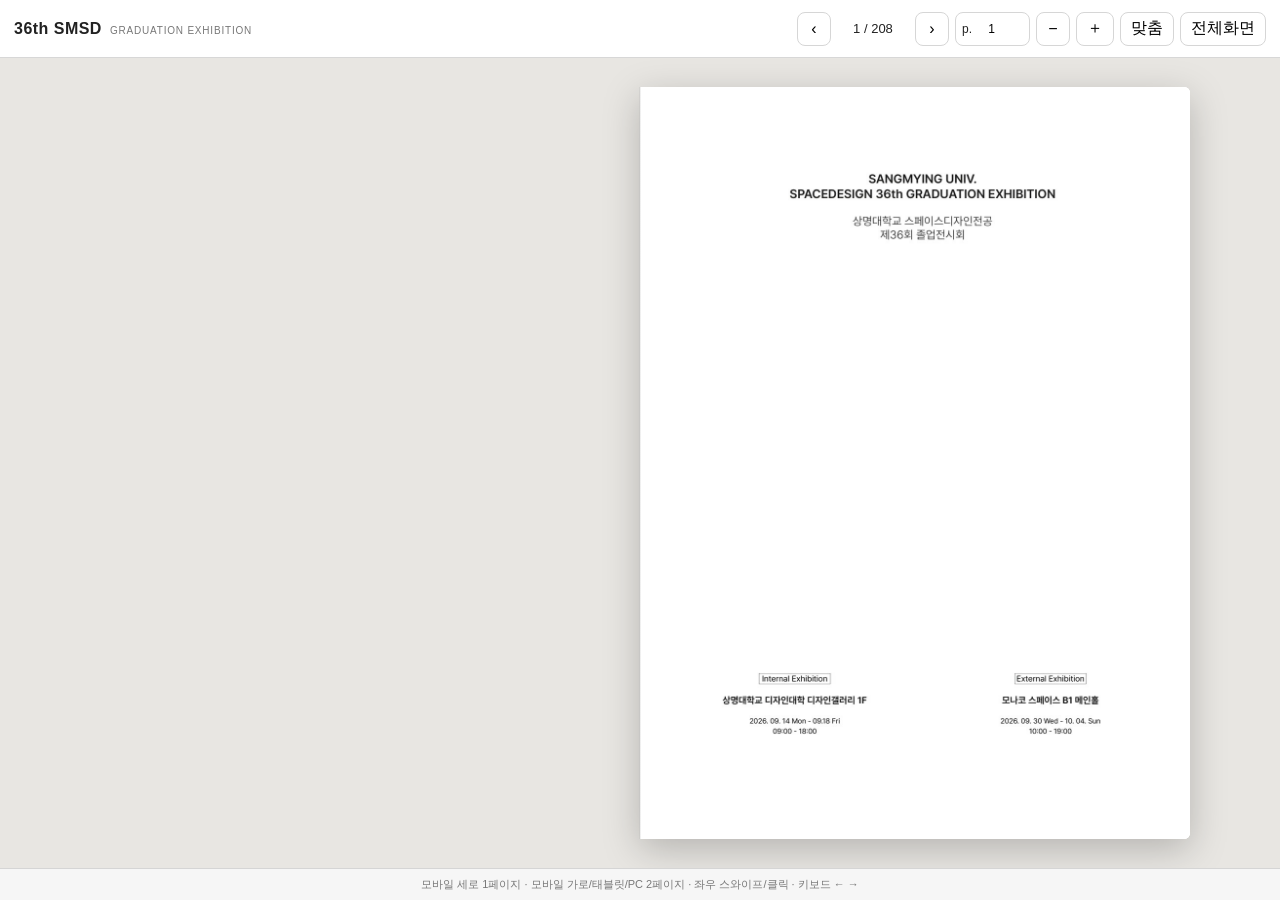
<file: index.html>
<!doctype html>
<html lang="ko">
<head>
  <meta charset="utf-8">
  <meta name="viewport" content="width=device-width, initial-scale=1, maximum-scale=5, viewport-fit=cover">
  <meta name="theme-color" content="#e8e6e2">
  <meta name="mobile-web-app-capable" content="yes">
  <meta name="apple-mobile-web-app-capable" content="yes">
  <meta name="apple-mobile-web-app-status-bar-style" content="black-translucent">
  <title>상명대학교 스페이스디자인 제36회 졸업전시 도록</title>
  <style>
    :root{--toolbar-h:58px;--footer-h:32px;--zoom:1;--page-ratio:.73151751}
    *{box-sizing:border-box}
    html,body{margin:0;width:100%;height:100%;background:#e8e6e2;color:#222;font-family:Arial,"Noto Sans KR",sans-serif;overflow:hidden}
    button,input{font:inherit}
    .toolbar{height:var(--toolbar-h);display:flex;align-items:center;justify-content:space-between;padding:8px 14px;background:#fff;border-bottom:1px solid #d7d7d7;gap:12px;position:relative;z-index:30}
    .brand{display:flex;align-items:baseline;gap:8px;white-space:nowrap}
    .brand b{font-size:16px;letter-spacing:.03em}
    .brand span{font-size:10px;color:#777;letter-spacing:.08em}
    .controls{display:flex;align-items:center;gap:6px;min-width:0}
    .controls button,.jump-wrap{height:34px;border:1px solid #d6d6d6;background:#fff;border-radius:8px;display:inline-flex;align-items:center;justify-content:center}
    .controls button{min-width:34px;padding:0 10px;cursor:pointer}
    .controls button:hover{background:#f4f4f4}
    #pageIndicator{min-width:72px;text-align:center;font-size:13px}
    .jump-wrap{padding:0 6px;gap:3px;font-size:12px}
    .jump-wrap input{width:48px;border:0;outline:0;text-align:center;background:transparent}
    #viewerShell{position:relative;height:calc(100% - var(--toolbar-h) - var(--footer-h));display:flex;align-items:center;justify-content:center;overflow:hidden;padding:18px}
    .book{position:relative;display:flex;align-items:stretch;justify-content:center;transform:scale(var(--zoom));transform-origin:center center;filter:drop-shadow(0 10px 18px rgba(0,0,0,.22));transition:transform .18s ease}
    .page{position:relative;background:#fff;overflow:hidden;flex:0 0 auto;aspect-ratio:188/257;width:min(43vw,calc((100vh - var(--toolbar-h) - var(--footer-h) - 50px)*var(--page-ratio)));max-height:calc(100vh - var(--toolbar-h) - var(--footer-h) - 50px)}
    .page img{display:block;width:100%;height:100%;object-fit:contain;background:#fff;user-select:none;-webkit-user-drag:none}
    .left-page{border-radius:6px 0 0 6px;box-shadow:inset -10px 0 16px -16px rgba(0,0,0,.65)}
    .right-page{border-radius:0 6px 6px 0;box-shadow:inset 10px 0 16px -16px rgba(0,0,0,.65)}
    .page.blank{background:transparent;box-shadow:none}
    .page.blank img{visibility:hidden}
    .spine{position:absolute;left:50%;top:0;bottom:0;width:2px;transform:translateX(-1px);background:linear-gradient(to right,rgba(0,0,0,.18),rgba(255,255,255,.5),rgba(0,0,0,.12));z-index:4;pointer-events:none}
    .hotspot{position:absolute;top:0;bottom:0;width:18%;max-width:240px;border:0;background:transparent;z-index:15;cursor:pointer}
    .hotspot.left{left:0}.hotspot.right{right:0}
    .loading{position:absolute;left:50%;top:50%;transform:translate(-50%,-50%);padding:9px 13px;border-radius:8px;background:rgba(255,255,255,.9);font-size:13px;z-index:20;display:none}
    .hint{height:var(--footer-h);display:flex;align-items:center;justify-content:center;background:#f6f6f6;border-top:1px solid #d5d5d5;font-size:11px;color:#777;text-align:center;padding:0 8px}
    .book.turn-next{animation:turnNext .32s ease}
    .book.turn-prev{animation:turnPrev .32s ease}
    @keyframes turnNext{0%{transform:scale(var(--zoom)) perspective(1200px) rotateY(0)}48%{transform:scale(var(--zoom)) perspective(1200px) rotateY(-8deg)}100%{transform:scale(var(--zoom)) perspective(1200px) rotateY(0)}}
    @keyframes turnPrev{0%{transform:scale(var(--zoom)) perspective(1200px) rotateY(0)}48%{transform:scale(var(--zoom)) perspective(1200px) rotateY(8deg)}100%{transform:scale(var(--zoom)) perspective(1200px) rotateY(0)}}

    /* 모바일 세로: 1페이지 */
    @media (max-width:900px) and (orientation:portrait){
      :root{--toolbar-h:0px;--footer-h:0px}
      .toolbar{position:fixed;top:calc(env(safe-area-inset-top) + 7px);left:50%;width:auto;height:auto;padding:4px 5px;transform:translateX(-50%);border:0;border-radius:14px;background:rgba(255,255,255,.88);box-shadow:0 3px 14px rgba(0,0,0,.16);backdrop-filter:blur(12px);-webkit-backdrop-filter:blur(12px);transition:opacity .25s ease,transform .25s ease;z-index:50}
      .brand{display:none}
      .controls{gap:3px}
      .controls button{min-width:32px;height:32px;padding:0 7px;border:0;background:transparent}
      #fitBtn,.jump-wrap,#zoomOutBtn,#zoomInBtn{display:none}
      #fullBtn{display:inline-flex;width:34px;font-size:0}
      #fullBtn::after{content:'⛶';font-size:18px;line-height:1}
      #pageIndicator{min-width:58px;font-size:12px}
      #viewerShell{position:fixed;inset:0;width:100vw;height:100dvh;padding:max(2px,env(safe-area-inset-top)) max(2px,env(safe-area-inset-right)) max(2px,env(safe-area-inset-bottom)) max(2px,env(safe-area-inset-left));z-index:1}
      .book{display:block}
      .page{width:min(100vw,calc(100dvh*var(--page-ratio)));max-height:100dvh;border-radius:2px}
      .left-page{display:none!important}
      .right-page{display:block!important;box-shadow:none}
      .spine{display:none}
      .hotspot{width:24%}
      .hint{display:none}
      body.mobile-ui-hidden .toolbar{opacity:0;pointer-events:none;transform:translate(-50%,-10px)}
    }

    /* 모바일 가로: 반드시 2페이지 펼침 */
    @media (max-width:1000px) and (orientation:landscape){
      :root{--toolbar-h:0px;--footer-h:0px}
      .toolbar{position:fixed;top:calc(env(safe-area-inset-top) + 5px);left:50%;width:auto;height:auto;padding:3px 5px;transform:translateX(-50%);border:0;border-radius:13px;background:rgba(255,255,255,.86);box-shadow:0 3px 14px rgba(0,0,0,.16);backdrop-filter:blur(12px);-webkit-backdrop-filter:blur(12px);transition:opacity .25s ease,transform .25s ease;z-index:50}
      .brand{display:none}
      .controls{gap:3px}
      .controls button{height:30px;min-width:30px;padding:0 6px;border:0;background:transparent}
      #fitBtn,.jump-wrap,#zoomOutBtn,#zoomInBtn{display:none}
      #fullBtn{display:inline-flex;width:32px;font-size:0}
      #fullBtn::after{content:'⛶';font-size:17px;line-height:1}
      #pageIndicator{min-width:60px;font-size:11px}
      #viewerShell{position:fixed;inset:0;width:100vw;height:100dvh;padding:max(1px,env(safe-area-inset-top)) max(2px,env(safe-area-inset-right)) max(1px,env(safe-area-inset-bottom)) max(2px,env(safe-area-inset-left));z-index:1}
      .page{width:min(49.5vw,calc(100dvh*var(--page-ratio)));max-height:100dvh}
      .left-page,.right-page{display:block!important}
      .spine{display:block}
      .hint{display:none}
      body.mobile-ui-hidden .toolbar{opacity:0;pointer-events:none;transform:translate(-50%,-10px)}
    }
  </style>
</head>
<body>
  <header class="toolbar">
    <div class="brand"><b>36th SMSD</b><span>GRADUATION EXHIBITION</span></div>
    <div class="controls">
      <button id="prevBtn" aria-label="이전 페이지" title="이전 페이지">‹</button>
      <span id="pageIndicator">1 / 208</span>
      <button id="nextBtn" aria-label="다음 페이지" title="다음 페이지">›</button>
      <label class="jump-wrap" title="페이지 이동"><span>p.</span><input id="jumpInput" type="number" min="1" max="208" value="1"></label>
      <button id="zoomOutBtn" title="축소">−</button>
      <button id="zoomInBtn" title="확대">＋</button>
      <button id="fitBtn" title="화면 맞춤">맞춤</button>
      <button id="fullBtn" title="전체화면">전체화면</button>
    </div>
  </header>

  <main id="viewerShell">
    <button id="leftHotspot" class="hotspot left" aria-label="이전 페이지"></button>
    <section id="book" class="book" aria-live="polite">
      <div id="leftPage" class="page left-page blank"><img alt="왼쪽 페이지"></div>
      <div id="rightPage" class="page right-page"><img alt="오른쪽 페이지"></div>
      <div class="spine" aria-hidden="true"></div>
    </section>
    <button id="rightHotspot" class="hotspot right" aria-label="다음 페이지"></button>
    <div id="loading" class="loading">도록 준비 중…</div>
  </main>

  <footer class="hint">모바일 세로 1페이지 · 모바일 가로/태블릿/PC 2페이지 · 좌우 스와이프/클릭 · 키보드 ← →</footer>

  <script>
  (() => {
    const TOTAL = 208;
    const PAGE_DIR = 'pages/';
    const book = document.getElementById('book');
    const leftPage = document.getElementById('leftPage');
    const rightPage = document.getElementById('rightPage');
    const leftImg = leftPage.querySelector('img');
    const rightImg = rightPage.querySelector('img');
    const indicator = document.getElementById('pageIndicator');
    const jumpInput = document.getElementById('jumpInput');
    const loading = document.getElementById('loading');
    let current = 1;
    let zoom = 1;
    let touchX = null;
    let uiTimer = null;

    const src = n => PAGE_DIR + 'page-' + String(n).padStart(3,'0') + '.jpg';
    const isSingle = () => window.matchMedia('(max-width: 900px) and (orientation: portrait)').matches;
    const isMobileUI = () => window.matchMedia('(max-width: 1000px)').matches;

    function revealMobileUI(){
      if(!isMobileUI()) return;
      document.body.classList.remove('mobile-ui-hidden');
      clearTimeout(uiTimer);
      uiTimer = setTimeout(()=>document.body.classList.add('mobile-ui-hidden'),2200);
    }

    function setPage(el,img,n){
      if(n < 1 || n > TOTAL){
        el.classList.add('blank');
        img.removeAttribute('src');
        return;
      }
      el.classList.remove('blank');
      img.src = src(n);
      img.alt = n + '페이지';
    }

    function spreadStart(n){
      if(n <= 1) return 1;
      return n % 2 === 0 ? n : n - 1;
    }

    function render(){
      const single = isSingle();
      current = Math.max(1, Math.min(TOTAL, current));
      if(single){
        setPage(leftPage,leftImg,0);
        setPage(rightPage,rightImg,current);
        indicator.textContent = current + ' / ' + TOTAL;
        jumpInput.value = current;
      }else{
        const s = spreadStart(current);
        current = s;
        if(s === 1){
          setPage(leftPage,leftImg,0);
          setPage(rightPage,rightImg,1);
          indicator.textContent = '1 / ' + TOTAL;
        }else{
          setPage(leftPage,leftImg,s);
          setPage(rightPage,rightImg,s+1);
          indicator.textContent = s + '–' + Math.min(s+1,TOTAL) + ' / ' + TOTAL;
        }
        jumpInput.value = current;
      }
      preload();
    }

    function preload(){
      const nums = isSingle() ? [current-2,current-1,current+1,current+2] : [current-2,current-1,current+2,current+3];
      nums.filter(n=>n>=1&&n<=TOTAL).forEach(n=>{const i=new Image();i.src=src(n);});
    }

    function animate(dir){
      book.classList.remove('turn-next','turn-prev');
      void book.offsetWidth;
      book.classList.add(dir>0?'turn-next':'turn-prev');
      setTimeout(()=>book.classList.remove('turn-next','turn-prev'),330);
    }

    function next(){
      const step = isSingle() ? 1 : (current===1 ? 1 : 2);
      if(current >= TOTAL) return;
      animate(1);
      current = Math.min(TOTAL,current+step);
      setTimeout(render,120);
    }
    function prev(){
      if(current <= 1) return;
      const step = isSingle() ? 1 : (current===2 ? 1 : 2);
      animate(-1);
      current = Math.max(1,current-step);
      setTimeout(render,120);
    }

    document.getElementById('nextBtn').onclick = next;
    document.getElementById('prevBtn').onclick = prev;
    document.getElementById('rightHotspot').onclick = next;
    document.getElementById('leftHotspot').onclick = prev;
    // PC: 맞춤/전체화면 후에도 책 자체를 클릭하면 페이지 이동
    book.addEventListener('click',e=>{
      if(isMobileUI()) return;
      const rect=book.getBoundingClientRect();
      const mid=rect.left+rect.width/2;
      if(e.clientX<mid) prev();
      else next();
    });
    jumpInput.addEventListener('change',()=>{const n=parseInt(jumpInput.value,10);if(Number.isFinite(n)){current=Math.max(1,Math.min(TOTAL,n));render();}});
    document.getElementById('zoomInBtn').onclick = ()=>{zoom=Math.min(1.8,zoom+.1);document.documentElement.style.setProperty('--zoom',zoom)};
    document.getElementById('zoomOutBtn').onclick = ()=>{zoom=Math.max(.6,zoom-.1);document.documentElement.style.setProperty('--zoom',zoom)};
    document.getElementById('fitBtn').onclick = ()=>{zoom=1;document.documentElement.style.setProperty('--zoom',1)};
    document.getElementById('fullBtn').onclick = ()=>{
      if(!document.fullscreenElement){document.documentElement.requestFullscreen?.();}
      else{document.exitFullscreen?.();}
    };
    document.addEventListener('keydown',e=>{if(e.key==='ArrowRight')next();if(e.key==='ArrowLeft')prev();});
    document.addEventListener('wheel',e=>{
      if(e.ctrlKey || Math.abs(e.deltaY)>20){
        e.preventDefault();
        zoom = Math.max(.6,Math.min(1.8,zoom + (e.deltaY<0?.08:-.08)));
        document.documentElement.style.setProperty('--zoom',zoom);
      }
    },{passive:false});
    document.getElementById('viewerShell').addEventListener('touchstart',e=>{
      revealMobileUI();
      touchX=e.changedTouches[0].clientX;
    },{passive:true});
    document.getElementById('viewerShell').addEventListener('touchend',e=>{
      if(touchX===null)return;
      const dx=e.changedTouches[0].clientX-touchX;
      touchX=null;
      if(Math.abs(dx)>45){dx<0?next():prev();}
    },{passive:true});

    let resizeTimer;
    window.addEventListener('resize',()=>{clearTimeout(resizeTimer);resizeTimer=setTimeout(render,120)});
    window.addEventListener('orientationchange',()=>{revealMobileUI();setTimeout(render,180)});

    loading.style.display='block';
    rightImg.addEventListener('load',()=>loading.style.display='none');
    rightImg.addEventListener('error',()=>{loading.textContent='페이지 이미지를 찾을 수 없습니다.';loading.style.display='block'});
    render();
    revealMobileUI();
  })();
  </script>
</body>
</html>
</file>
